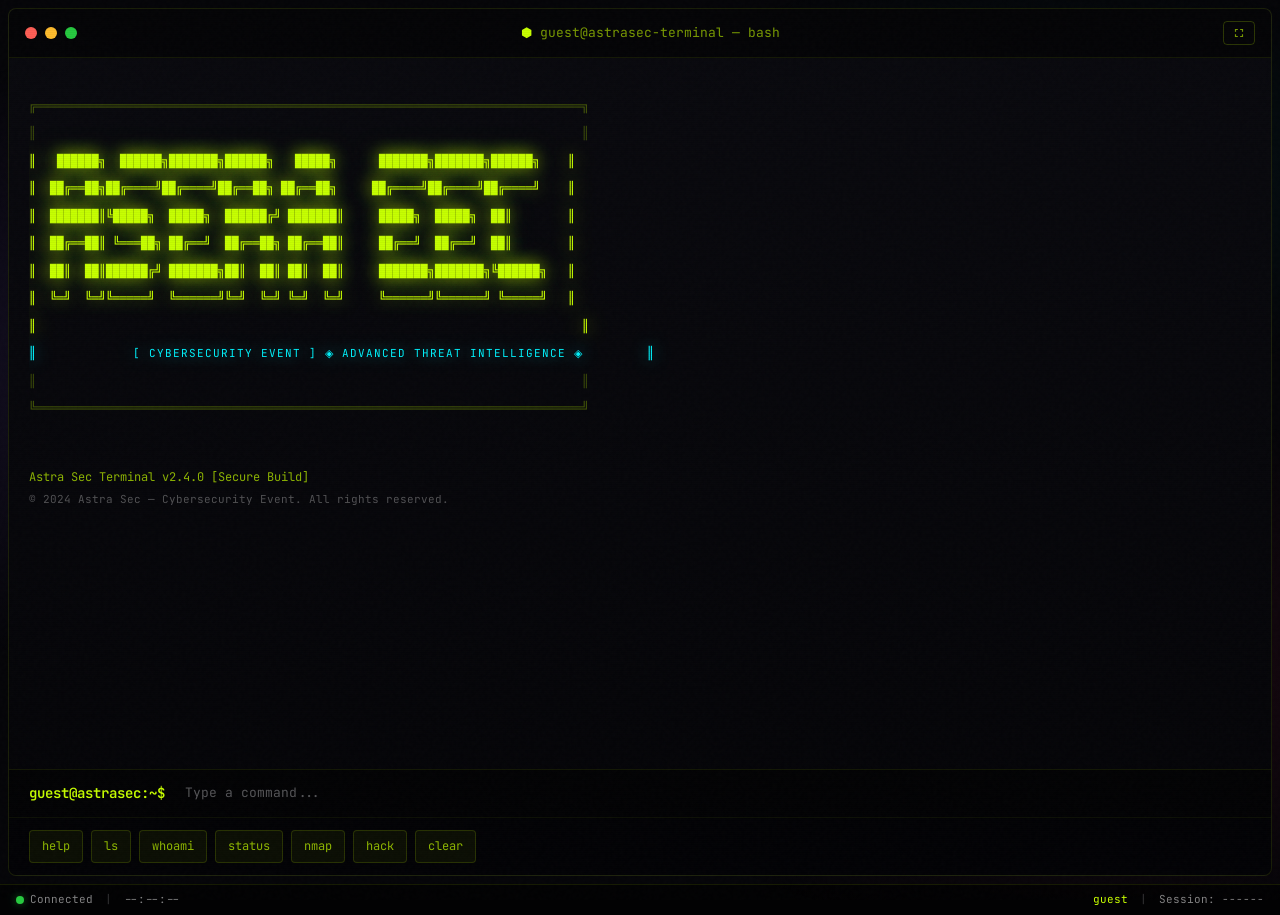
<file: terminal.html>
<!DOCTYPE html>
<html lang="en">
<head>
  <meta charset="UTF-8">
  <meta name="viewport" content="width=device-width, initial-scale=1.0">
  <title>Terminal — Astra Sec</title>
  <meta name="description" content="Access the Astra Sec Terminal - An interactive hacker console for cybersecurity event.">
  
  <!-- Google Fonts -->
  <link rel="preconnect" href="https://fonts.googleapis.com">
  <link rel="preconnect" href="https://fonts.gstatic.com" crossorigin>
  <link href="https://fonts.googleapis.com/css2?family=JetBrains+Mono:wght@300;400;600&display=swap" rel="stylesheet">
  
  <!-- CSS -->
  <link rel="stylesheet" href="assets/css/variables.css">
  <link rel="stylesheet" href="assets/css/reset.css">
  <link rel="stylesheet" href="assets/css/base.css">
  <link rel="stylesheet" href="assets/css/animations.css">
  <link rel="stylesheet" href="assets/css/terminal.css">
  <link rel="stylesheet" href="assets/css/terminal-page.css">
  <link rel="stylesheet" href="assets/css/astrasec.css">
</head>
<body class="terminal-page">

  <!-- CURSOR -->
  <div id="c-dot"></div>
  <div id="c-ring"></div>

  <!-- MATRIX RAIN CANVAS -->
  <canvas id="matrix-canvas" class="matrix-canvas"></canvas>

  <!-- FULLSCREEN TERMINAL -->
  <div class="terminal-fullscreen">
    <div class="terminal-header-bar">
      <div class="terminal-dots">
        <span class="terminal-dot red" id="t-dot-close" title="Close Terminal"></span>
        <span class="terminal-dot yellow" id="t-dot-minimize" title="Minimize"></span>
        <span class="terminal-dot green" id="t-dot-fullscreen" title="Fullscreen"></span>
      </div>
      <div class="terminal-title-bar">
        <span class="terminal-icon">⬢</span>
        <span>guest@astrasec-terminal — bash</span>
      </div>
      <div class="terminal-controls">
        <button class="terminal-btn" id="terminal-fullscreen-btn" title="Toggle Fullscreen">
          <svg viewBox="0 0 24 24" width="14" height="14"><path fill="currentColor" d="M7 14H5v5h5v-2H7v-3zm-2-4h2V7h3V5H5v5zm12 7h-3v2h5v-5h-2v3zM14 5v2h3v3h2V5h-5z"/></svg>
        </button>
      </div>
    </div>
    
    <div class="terminal-content" id="terminal-content">
      <div class="terminal-welcome" id="terminal-welcome">
        <div class="terminal-ascii astra-sec-banner">
<span class="astra-banner-line">╔══════════════════════════════════════════════════════════════════════════════╗</span>
<span class="astra-banner-line">║                                                                              ║</span>
<span class="astra-banner-line">║   ██████╗  ██████╗███████╗██████╗   █████╗      ███████╗███████╗██████╗    ║</span>
<span class="astra-banner-line">║  ██╔══██╗██╔════╝██╔════╝██╔══██╗ ██╔══██╗     ██╔════╝██╔════╝██╔════╝    ║</span>
<span class="astra-banner-line">║  ███████║╚█████╗  █████╗  ██████╔╝ ███████║     █████╗  █████╗  ██║        ║</span>
<span class="astra-banner-line">║  ██╔══██║ ╚═══██╗ ██╔══╝  ██╔══██╗ ██╔══██║     ██╔══╝  ██╔══╝  ██║        ║</span>
<span class="astra-banner-line">║  ██║  ██║██████╔╝ ███████╗██║  ██║ ██║  ██║     ███████╗███████╗╚██████╗   ║</span>
<span class="astra-banner-line">║  ╚═╝  ╚═╝╚═════╝  ╚══════╝╚═╝  ╚═╝ ╚═╝  ╚═╝     ╚══════╝╚══════╝ ╚═════╝   ║</span>
<span class="astra-banner-line">║                                                                              ║</span>
<span class="astra-banner-line">║            [ CYBERSECURITY EVENT ] ◈ ADVANCED THREAT INTELLIGENCE ◈        ║</span>
<span class="astra-banner-line">║                                                                              ║</span>
<span class="astra-banner-line">╚══════════════════════════════════════════════════════════════════════════════╝</span>
        </div>
        <div class="terminal-version">Astra Sec Terminal v2.4.0 [Secure Build]</div>
        <div class="terminal-copyright">© 2024 Astra Sec — Cybersecurity Event. All rights reserved.</div>
        <div class="terminal-typewriter" id="typewriter-intro"></div>
      </div>
      
      <div class="terminal-output" id="term-output">
        <!-- Commands will be added here -->
      </div>
    </div>
    
    <div class="terminal-input-line">
      <span class="terminal-prompt">guest@astrasec:~$</span>
      <input type="text" id="term-input" class="terminal-input" placeholder="Type a command..." autocomplete="off" spellcheck="false">
    </div>
    
    <div class="terminal-quick-commands">
      <button class="quick-cmd" data-cmd="help">help</button>
      <button class="quick-cmd" data-cmd="ls">ls</button>
      <button class="quick-cmd" data-cmd="whoami">whoami</button>
      <button class="quick-cmd" data-cmd="status">status</button>
      <button class="quick-cmd" data-cmd="nmap">nmap</button>
      <button class="quick-cmd" data-cmd="hack">hack</button>
      <button class="quick-cmd" data-cmd="clear">clear</button>
    </div>
  </div>

  <!-- TERMINAL STATUS BAR -->
  <div class="terminal-status-bar">
    <div class="terminal-status-left">
      <span class="status-connection">
        <span class="status-dot online"></span>
        Connected
      </span>
      <span class="status-sep">|</span>
      <span class="status-time" id="terminal-time">--:--:--</span>
    </div>
    <div class="terminal-status-right">
      <span class="status-user">guest</span>
      <span class="status-sep">|</span>
      <span class="status-session">Session: <span id="session-id">------</span></span>
    </div>
  </div>

  <!-- SCRIPTS -->
  <script src="assets/js/cursor.js"></script>
  <script src="assets/js/animations.js"></script>
  <script src="assets/js/terminal.js"></script>
  <script src="assets/js/matrix.js"></script>
  <script src="assets/js/terminal-controls.js"></script>
</body>
</html>
</file>
<file: assets/css/variables.css>
/* SCS Platform - CSS Custom Properties - REFINED */

:root {
  /* Base Colors (Dark Theme) */
  --ink:    #050508;
  --ink2:   #0b0b12;
  --ink3:   #12121e;
  
  /* Primary Accent - Neon Green (Hacker Identity) - Softer */
  --acid:   #c8ff00;
  --acid-dim: rgba(200,255,0,0.6);
  --acid-glow: rgba(200,255,0,0.15);
  --acid2:  #7dff6b;
  
  /* Enhanced Cyberpunk Palette - More Subtle */
  --plasma: #ff2d6b;
  --plasma-dim: rgba(255,45,107,0.6);
  --plasma-glow: rgba(255,45,107,0.12);
  
  --ice:    #00f5ff;
  --ice-dim: rgba(0,245,255,0.6);
  --ice-glow: rgba(0,245,255,0.08);
  
  --violet: #8b5cf6;
  --violet-dim: rgba(139,92,246,0.6);
  --violet-glow: rgba(139,92,246,0.15);
  
  --amber:  #ffb800;
  --amber-dim: rgba(255,184,0,0.6);
  --amber-glow: rgba(255,184,0,0.12);
  
  /* Premium Gradient Overlays */
  --gradient-purple-soft: linear-gradient(135deg, rgba(139,92,246,0.08) 0%, transparent 60%);
  --gradient-blue-soft: linear-gradient(135deg, rgba(0,245,255,0.06) 0%, transparent 60%);
  --gradient-red-soft: linear-gradient(135deg, rgba(255,45,107,0.06) 0%, transparent 60%);
  --gradient-acid-soft: linear-gradient(135deg, rgba(200,255,0,0.04) 0%, transparent 50%);
  
  /* Radial Glows */
  --radial-purple: radial-gradient(ellipse 80% 50% at 20% 40%, rgba(139,92,246,0.12) 0%, transparent 70%);
  --radial-blue: radial-gradient(ellipse 60% 40% at 80% 20%, rgba(0,245,255,0.06) 0%, transparent 60%);
  --radial-pink: radial-gradient(ellipse 70% 50% at 85% 75%, rgba(255,45,107,0.08) 0%, transparent 60%);
  --radial-acid: radial-gradient(ellipse 50% 30% at 50% 80%, rgba(200,255,0,0.06) 0%, transparent 50%);
  
  /* Text Colors - Refined */
  --white: #f0f0f6;
  --white-dim: rgba(240,240,246,0.85);
  --dim:   rgba(240,240,246,0.35);
  --dim-medium: rgba(240,240,246,0.55);
  --dim-light: rgba(240,240,246,0.75);
  
  /* Glow Effects - Softer for Premium Feel */
  --glow-purple:   rgba(139,92,246,0.2);
  --glow-magenta:  rgba(255,45,107,0.2);
  --glow-cyan:     rgba(0,245,255,0.2);
  --glow-acid:     rgba(200,255,0,0.25);
  --glow-pink:     rgba(255,77,240,0.2);
  
  /* Typography */
  --font-syne: 'Syne', sans-serif;
  --font-display: 'Syne', sans-serif;
  --font-body: 'JetBrains Mono', monospace;
  --font-mono: 'JetBrains Mono', monospace;
  
  /* Transitions */
  --ease-expo:  cubic-bezier(0.16, 1, 0.3, 1);
  --ease-back:  cubic-bezier(0.34, 1.56, 0.64, 1);
  --ease-glow:  cubic-bezier(0.4, 0, 0.2, 1);
  --ease-smooth: 0.4s var(--ease-expo);
  
  /* Spacing */
  --space-xs:  0.25rem;
  --space-sm:  0.5rem;
  --space-md:  1rem;
  --space-lg:  1.5rem;
  --space-xl:  2rem;
  --space-2xl: 3rem;
  --space-3xl: 4rem;
  --space-4xl: 6rem;
  --space-5xl: 8rem;
  
  /* Border Radius */
  --radius-sm: 2px;
  --radius-md: 4px;
  --radius-lg: 8px;
  --radius-xl: 12px;
  
  /* Shadows - Softer for Premium Feel */
  --shadow-glow-purple:  0 0 25px rgba(139,92,246,0.2);
  --shadow-glow-magenta: 0 0 25px rgba(255,45,107,0.2);
  --shadow-glow-cyan:    0 0 25px rgba(0,245,255,0.2);
  --shadow-glow-acid:    0 0 25px rgba(200,255,0,0.2);
  --shadow-glow-pink:    0 0 25px rgba(255,77,240,0.2);
  --shadow-inner-glow:   inset 0 0 20px rgba(139,92,246,0.08);
  
  /* Glass Effect */
  --glass-bg: rgba(5,5,8,0.75);
  --glass-border: rgba(255,255,255,0.06);
  --glass-blur: blur(12px);
}
</file>
<file: assets/css/base.css>
/* SCS Platform - Base Styles - REFINED */

body {
  font-family: var(--font-mono);
  font-weight: 400;
  font-size: 14px;
  line-height: 1.6;
  color: var(--white);
  background-color: var(--ink);
  min-height: 100vh;
  overflow-x: hidden;
}

/* Layered Background - Premium Depth */
body::before {
  content: '';
  position: fixed;
  top: 0;
  left: 0;
  width: 100%;
  height: 100%;
  pointer-events: none;
  z-index: -1;
  background: 
    var(--radial-purple),
    var(--radial-blue),
    var(--radial-pink),
    var(--radial-acid);
}

/* Subtle Noise Grain - Reduced */
body::after {
  content: '';
  position: fixed;
  top: 0;
  left: 0;
  width: 100%;
  height: 100%;
  pointer-events: none;
  z-index: 9998;
  opacity: 0.018;
  background-image: url("data:image/svg+xml,%3Csvg viewBox='0 0 256 256' xmlns='http://www.w3.org/2000/svg'%3E%3Cfilter id='noise'%3E%3CfeTurbulence type='fractalNoise' baseFrequency='0.9' numOctaves='4' stitchTiles='stitch'/%3E%3C/filter%3E%3Crect width='100%25' height='100%25' filter='url(%23noise)'/%3E%3C/svg%3E");
}

/* Typography */
h1, h2, h3, h4, h5, h6 {
  font-family: var(--font-syne);
  font-weight: 800;
  line-height: 1.15;
  letter-spacing: -0.02em;
}

h1 {
  font-size: clamp(48px, 8vw, 96px);
}

h2 {
  font-size: clamp(32px, 5vw, 64px);
}

h3 {
  font-size: clamp(24px, 3vw, 36px);
}

h4 {
  font-size: clamp(18px, 2vw, 24px);
}

p {
  color: var(--dim-light);
  max-width: 65ch;
  line-height: 1.7;
}

small {
  font-size: 12px;
  color: var(--dim);
}

/* Links */
a {
  color: var(--ice);
  transition: color var(--ease-smooth);
}

a:hover {
  color: var(--acid);
}

/* Code */
code, pre {
  font-family: var(--font-mono);
  font-weight: 400;
}

code {
  background: var(--ink3);
  padding: 2px 6px;
  border-radius: var(--radius-sm);
  font-size: 0.9em;
  color: var(--acid);
}

pre {
  background: var(--ink2);
  padding: var(--space-lg);
  border-radius: var(--radius-md);
  overflow-x: auto;
  border: 1px solid var(--ink3);
}

/* Section Base */
section {
  position: relative;
  padding: var(--space-4xl) var(--space-xl);
}

@media (max-width: 768px) {
  section {
    padding: var(--space-3xl) var(--space-lg);
  }
}

/* Container */
.container {
  width: 100%;
  max-width: 1400px;
  margin: 0 auto;
  padding: 0 var(--space-xl);
}

@media (max-width: 768px) {
  .container {
    padding: 0 var(--space-lg);
  }
}

/* Utility Classes */
.visually-hidden {
  position: absolute;
  width: 1px;
  height: 1px;
  padding: 0;
  margin: -1px;
  overflow: hidden;
  clip: rect(0, 0, 0, 0);
  white-space: nowrap;
  border: 0;
}

.text-acid {
  color: var(--acid);
}

.text-ice {
  color: var(--ice);
}

.text-plasma {
  color: var(--plasma);
}

.text-violet {
  color: var(--violet);
}

.text-amber {
  color: var(--amber);
}

.text-dim {
  color: var(--dim);
}

/* Smooth Scroll */
html {
  scroll-behavior: smooth;
}

/* Selection */
::selection {
  background: var(--acid);
  color: var(--ink);
}
</file>
<file: assets/css/animations.css>
/* SCS Platform - Premium Animations */

/* ===== GLITCH EFFECT - ADVANCED ===== */
@keyframes glitch {
  0% { transform: translate(0); }
  20% { transform: translate(-2px, 2px); }
  40% { transform: translate(-2px, -2px); }
  60% { transform: translate(2px, 2px); }
  80% { transform: translate(2px, -2px); }
  100% { transform: translate(0); }
}

/* Glitch with clip-path */
@keyframes glitch-clip {
  0% {
    clip-path: inset(40% 0 61% 0);
    transform: translate(-2px, 0);
  }
  20% {
    clip-path: inset(92% 0 1% 0);
    transform: translate(2px, 0);
  }
  40% {
    clip-path: inset(43% 0 1% 0);
    transform: translate(-1px, 0);
  }
  60% {
    clip-path: inset(25% 0 58% 0);
    transform: translate(1px, 0);
  }
  80% {
    clip-path: inset(54% 0 7% 0);
    transform: translate(-1px, 0);
  }
  100% {
    clip-path: inset(58% 0 43% 0);
    transform: translate(0);
  }
}

/* RGB Split glitch */
@keyframes glitch-rgb {
  0% {
    text-shadow: -2px 0 #ff0040, 2px 0 #00ffff;
    transform: translate(0);
  }
  25% {
    text-shadow: 2px 0 #ff0040, -2px 0 #00ffff;
    transform: translate(-1px, 1px);
  }
  50% {
    text-shadow: -1px 0 #ff0040, 1px 0 #00ffff;
    transform: translate(1px, -1px);
  }
  75% {
    text-shadow: 1px 0 #ff0040, -1px 0 #00ffff;
    transform: translate(-1px, -1px);
  }
  100% {
    text-shadow: -2px 0 #ff0040, 2px 0 #00ffff;
    transform: translate(0);
  }
}

/* Quick flicker glitch */
@keyframes glitch-flicker {
  0%, 100% { opacity: 1; transform: translate(0); }
  10% { opacity: 0.8; transform: translate(-1px, 1px); }
  20% { opacity: 1; transform: translate(1px, -1px); }
  30% { opacity: 0.5; transform: translate(-2px, 0); }
  40% { opacity: 1; transform: translate(0, 1px); }
  50% { opacity: 0.7; transform: translate(1px, 0); }
  60% { opacity: 1; transform: translate(-1px, -1px); }
  70% { opacity: 0.6; transform: translate(2px, 1px); }
  80% { opacity: 1; transform: translate(0, -1px); }
  90% { opacity: 0.9; transform: translate(1px, 1px); }
}

/* Glitch class - apply to elements */
.glitch {
  position: relative;
  animation: glitch-flicker 0.3s ease-in-out;
}

.glitch::before,
.glitch::after {
  content: attr(data-text);
  position: absolute;
  top: 0;
  left: 0;
  width: 100%;
  height: 100%;
}

.glitch::before {
  color: #ff0040;
  animation: glitch-rgb 0.3s infinite;
  clip-path: polygon(0 0, 100% 0, 100% 45%, 0 45%);
}

.glitch::after {
  color: #00ffff;
  animation: glitch-rgb 0.3s infinite reverse;
  clip-path: polygon(0 55%, 100% 55%, 100% 100%, 0 100%);
}

/* Terminal glitch flash */
@keyframes terminal-flash {
  0%, 100% { 
    background: transparent;
    color: var(--acid);
  }
  10%, 30% {
    background: rgba(200,255,0,0.1);
    color: var(--white);
  }
  20% {
    background: var(--acid);
    color: var(--ink);
  }
}

.terminal-flash {
  animation: terminal-flash 0.5s ease-in-out;
}

/* ===== PULSE & GLOW ===== */
@keyframes pulse-glow {
  0%, 100% { box-shadow: 0 0 20px rgba(200,255,0,0.3); }
  50% { box-shadow: 0 0 40px rgba(200,255,0,0.5); }
}

@keyframes fadeSlideUp {
  0% { opacity: 0; transform: translateY(10px); }
  100% { opacity: 1; transform: translateY(0); }
}

@keyframes scan-line {
  0% { transform: translateY(-100%); }
  100% { transform: translateY(100vh); }
}

/* ===== SCROLL REVEAL ANIMATIONS ===== */
.sr {
  opacity: 0;
  transform: translateY(40px);
  transition: opacity 0.8s cubic-bezier(0.16, 1, 0.3, 1), transform 0.8s cubic-bezier(0.16, 1, 0.3, 1);
  will-change: opacity, transform;
}

.sr.visible {
  opacity: 1;
  transform: translateY(0);
}

.sr.d1 { transition-delay: 0.1s; }
.sr.d2 { transition-delay: 0.2s; }
.sr.d3 { transition-delay: 0.3s; }
.sr.d4 { transition-delay: 0.4s; }
.sr.d5 { transition-delay: 0.5s; }

/* Scale reveal variant */
.sr-scale {
  opacity: 0;
  transform: scale(0.9);
  transition: opacity 0.6s cubic-bezier(0.16, 1, 0.3, 1), transform 0.6s cubic-bezier(0.16, 1, 0.3, 1);
  will-change: opacity, transform;
}

.sr-scale.visible {
  opacity: 1;
  transform: scale(1);
}

/* ===== BUTTON HOVER ANIMATIONS ===== */
.btn-fill {
  transition: all 0.25s cubic-bezier(0.16, 1, 0.3, 1);
}

.btn-fill:hover {
  transform: translateY(-2px) scale(1.05);
  box-shadow: 0 8px 30px rgba(200,255,0,0.3);
}

.btn-ghost {
  transition: all 0.25s cubic-bezier(0.16, 1, 0.3, 1);
}

.btn-ghost:hover {
  transform: translateY(-2px);
  background: rgba(200,255,0,0.08);
  border-color: var(--acid);
  box-shadow: 0 0 20px rgba(200,255,0,0.15);
}

/* ===== CARD HOVER ANIMATIONS ===== */
.team-card,
.project-card,
.event-card,
.resource-card,
.team-preview-card {
  transition: transform 0.35s cubic-bezier(0.16, 1, 0.3, 1), box-shadow 0.35s cubic-bezier(0.16, 1, 0.3, 1), border-color 0.35s cubic-bezier(0.16, 1, 0.3, 1), opacity 0.35s cubic-bezier(0.16, 1, 0.3, 1);
  will-change: transform, box-shadow, border-color;
  transform-style: preserve-3d;
}

.team-card:hover,
.project-card:hover,
.event-card:hover,
.resource-card:hover,
.team-preview-card:hover {
  transform: translateY(-6px);
}

/* ===== TERMINAL OUTPUT REVEAL ===== */
.terminal-output {
  animation: fadeSlideUp 0.3s cubic-bezier(0.16, 1, 0.3, 1);
}

.terminal-line {
  animation: fadeSlideUp 0.2s cubic-bezier(0.16, 1, 0.3, 1);
}

/* ===== TERMINAL PROGRESS BAR ===== */
.terminal-progress {
  margin: 8px 0;
}

.terminal-progress-bar {
  height: 4px;
  background: linear-gradient(90deg, var(--acid), var(--ice));
  border-radius: 2px;
  width: 0%;
  transition: width 0.1s linear;
  box-shadow: 0 0 10px var(--acid);
}

/* ===== NAV LINK UNDERLINE ANIMATION ===== */
.nav-link::after {
  transition: width 0.3s cubic-bezier(0.16, 1, 0.3, 1);
}

.nav-link:hover::after {
  width: 100%;
}

/* ===== SMOOTH TRANSITIONS ===== */
.transition-base { transition: all 0.25s cubic-bezier(0.16, 1, 0.3, 1); }
.transition-colors { transition: color 0.25s, background-color 0.25s, border-color 0.25s; }
.transition-transform { transition: transform 0.25s cubic-bezier(0.16, 1, 0.3, 1); }
.transition-opacity { transition: opacity 0.25s cubic-bezier(0.16, 1, 0.3, 1); }
.transition-all { transition: all 0.25s cubic-bezier(0.16, 1, 0.3, 1); }

/* ===== TAG HOVER ===== */
.m-tag, .stack-pill {
  transition: all 0.2s cubic-bezier(0.16, 1, 0.3, 1);
}

.m-tag:hover, .stack-pill:hover {
  transform: translateY(-2px);
}

/* ===== LINK HOVER ===== */
a {
  transition: color 0.2s cubic-bezier(0.16, 1, 0.3, 1);
}

/* ===== FOCUS STATES ===== */
*:focus { outline: none; }
*:focus-visible { outline: 2px solid var(--acid); outline-offset: 2px; }

/* ===== SCROLL ZOOM TRANSITION ===== */
.hero-zoom-out {
  transition: transform 0.8s cubic-bezier(0.16, 1, 0.3, 1), opacity 0.8s ease;
}

.hero-zoom-out.zoomed {
  transform: scale(0.8);
  opacity: 0.3;
}

/* ===== SYSTEM PANEL REVEAL ===== */
.system-panel {
  opacity: 0;
  transform: translateY(30px) scale(0.95);
  transition: all 0.6s cubic-bezier(0.16, 1, 0.3, 1);
}

.system-panel.visible {
  opacity: 1;
  transform: translateY(0) scale(1);
}

.system-panel::before {
  content: '';
  position: absolute;
  top: 0;
  left: 0;
  right: 0;
  height: 2px;
  background: linear-gradient(90deg, transparent, var(--acid), transparent);
  opacity: 0;
  transition: opacity 0.3s ease;
}

.system-panel.visible::before {
  opacity: 1;
}

/* ===== REDUCED MOTION ===== */
@media (prefers-reduced-motion: reduce) {
  *, *::before, *::after {
    animation-duration: 0.01ms !important;
    animation-iteration-count: 1 !important;
    transition-duration: 0.01ms !important;
  }
  .sr { opacity: 1; transform: none; }
  .sr-scale { opacity: 1; transform: scale(1); }
}
</file>
<file: assets/css/terminal.css>
/* SCS Platform - Hacker Terminal Section - REFINED */

/* ===== TERMINAL SECTION ===== */
.terminal-section {
  position: relative;
  background: var(--ink);
  padding: var(--space-4xl) 0;
}

.terminal-window {
  max-width: 900px;
  margin: 0 auto;
  background: var(--ink2);
  border: 1px solid rgba(255,255,255,0.04);
  border-radius: var(--radius-lg);
  overflow: hidden;
}

.terminal-top {
  display: flex;
  align-items: center;
  justify-content: space-between;
  padding: var(--space-md) var(--space-lg);
  background: var(--ink3);
  border-bottom: 1px solid rgba(255,255,255,0.03);
}

.terminal-dots {
  display: flex;
  gap: 6px;
}

.terminal-dot {
  width: 12px;
  height: 12px;
  border-radius: 50%;
}

.terminal-dot.red { background: #ff5f56; }
.terminal-dot.yellow { background: #ffbd2e; }
.terminal-dot.green { background: #27c93f; }

.terminal-tab {
  display: flex;
  align-items: center;
  gap: var(--space-sm);
  font-family: var(--font-mono);
  font-size: 11px;
  color: var(--dim);
}

.terminal-tab svg {
  width: 14px;
  height: 14px;
  fill: var(--acid);
}

.terminal-actions {
  display: flex;
  gap: var(--space-md);
}

.terminal-action {
  font-family: var(--font-mono);
  font-size: 10px;
  color: var(--dim);
  padding: var(--space-xs) var(--space-sm);
  border: 1px solid rgba(255,255,255,0.06);
  border-radius: var(--radius-sm);
  cursor: pointer;
  transition: all 0.25s var(--ease-expo);
}

.terminal-action:hover {
  border-color: var(--acid);
  color: var(--acid);
}

.terminal-body {
  padding: var(--space-lg);
  min-height: 400px;
  max-height: 500px;
  overflow-y: auto;
}

.terminal-output {
  margin-bottom: var(--space-lg);
}

.terminal-line {
  font-family: var(--font-mono);
  font-size: 13px;
  line-height: 1.7;
  margin-bottom: var(--space-xs);
}

.terminal-prompt {
  color: var(--acid);
}

.terminal-cmd {
  color: var(--white);
}

.terminal-result {
  color: var(--dim-light);
  padding-left: var(--space-lg);
  margin-bottom: var(--space-md);
}

.terminal-result .highlight {
  color: var(--acid);
}

.terminal-result.success {
  color: var(--acid2);
}

.terminal-result.error {
  color: var(--plasma);
}

.terminal-result.info {
  color: var(--ice);
}

/* Terminal Input Area */
.terminal-input-area {
  display: flex;
  align-items: center;
  gap: var(--space-sm);
  padding: var(--space-md) var(--space-lg);
  background: var(--ink);
  border-top: 1px solid rgba(255,255,255,0.03);
}

.terminal-input-prompt {
  color: var(--acid);
  font-family: var(--font-mono);
  font-size: 13px;
  white-space: nowrap;
}

#term-input {
  flex: 1;
  background: transparent;
  border: none;
  color: var(--white);
  font-family: var(--font-mono);
  font-size: 13px;
  caret-color: var(--acid);
}

#term-input::placeholder {
  color: var(--dim);
}

#term-input:focus {
  outline: none;
}

/* Nmap Loading Animation */
.nmap-loading {
  display: flex;
  flex-direction: column;
  gap: var(--space-sm);
  padding: var(--space-md) 0;
}

.nmap-status {
  font-family: var(--font-mono);
  font-size: 12px;
  color: var(--dim-light);
}

.nmap-bar {
  height: 3px;
  background: var(--ink3);
  border-radius: 2px;
  overflow: hidden;
}

.nmap-progress {
  height: 100%;
  background: var(--acid);
  width: 0;
  transition: width 0.3s var(--ease-expo);
}

/* Quick Commands */
.terminal-commands {
  display: flex;
  flex-wrap: wrap;
  gap: var(--space-sm);
  padding: var(--space-md) var(--space-lg);
  background: var(--ink3);
  border-top: 1px solid rgba(255,255,255,0.03);
}

.term-cmd {
  padding: var(--space-xs) var(--space-sm);
  background: rgba(255,255,255,0.02);
  border: 1px solid rgba(255,255,255,0.05);
  border-radius: var(--radius-sm);
  font-family: var(--font-mono);
  font-size: 10px;
  color: var(--dim-medium);
  cursor: pointer;
  transition: all 0.25s var(--ease-expo);
}

.term-cmd:hover {
  border-color: var(--ice);
  color: var(--ice);
  background: var(--ice-glow);
}

/* Terminal Typing Effect */
.typing-text {
  border-right: 2px solid var(--acid);
  animation: typewriter-cursor 0.75s step-end infinite;
  display: inline-block;
}

@keyframes typewriter-cursor {
  0%, 100% { border-right-color: var(--acid); }
  50% { border-right-color: transparent; }
}

/* Matrix Background - More Subtle */
.terminal-matrix {
  position: absolute;
  top: 0;
  left: 0;
  right: 0;
  bottom: 0;
  opacity: 0.015;
  background: 
    linear-gradient(180deg, transparent 0%, var(--ink) 100%),
    repeating-linear-gradient(
      0deg,
      transparent 0px,
      transparent 2px,
      rgba(200,255,0,0.02) 2px,
      rgba(200,255,0,0.02) 4px
    );
  pointer-events: none;
}

/* ===== TERMINAL PREVIEW SECTION (Home Page) ===== */
.terminal-preview-section {
  padding: 80px 0;
}

.terminal-preview-card {
  background: linear-gradient(135deg, rgba(200, 255, 0, 0.03) 0%, rgba(0, 245, 255, 0.03) 100%);
  border: 1px solid rgba(200, 255, 0, 0.1);
  border-radius: 12px;
  padding: 40px;
  display: flex;
  align-items: center;
  gap: 32px;
  transition: all 0.3s ease;
}

.terminal-preview-card:hover {
  border-color: rgba(200, 255, 0, 0.25);
  box-shadow: 0 0 40px rgba(200, 255, 0, 0.05);
}

.terminal-preview-icon {
  width: 80px;
  height: 80px;
  display: flex;
  align-items: center;
  justify-content: center;
  background: rgba(200, 255, 0, 0.05);
  border: 1px solid rgba(200, 255, 0, 0.15);
  border-radius: 12px;
  flex-shrink: 0;
}

.terminal-preview-icon svg {
  width: 40px;
  height: 40px;
  color: var(--acid);
}

.terminal-preview-content {
  flex: 1;
}

.terminal-preview-content h3 {
  font-family: var(--font-display);
  font-size: 24px;
  font-weight: 700;
  color: #fff;
  margin-bottom: 12px;
}

.terminal-preview-content p {
  font-family: var(--font-body);
  font-size: 14px;
  color: rgba(255, 255, 255, 0.6);
  line-height: 1.6;
  margin-bottom: 16px;
}

.terminal-preview-features {
  list-style: none;
  padding: 0;
  margin: 0;
}

.terminal-preview-features li {
  font-family: var(--font-mono);
  font-size: 13px;
  color: rgba(200, 255, 0, 0.7);
  margin-bottom: 6px;
}

.terminal-preview-btn {
  display: inline-flex;
  align-items: center;
  gap: 8px;
  white-space: nowrap;
  flex-shrink: 0;
}

.terminal-preview-btn svg {
  transition: transform 0.3s ease;
}

.terminal-preview-btn:hover svg {
  transform: translateX(4px);
}

/* ===== RESPONSIVE ===== */
@media (max-width: 768px) {
  .terminal-body {
    min-height: 300px;
    max-height: 400px;
  }

  .terminal-commands {
    display: none;
  }

  /* Terminal Preview responsive */
  .terminal-preview-card {
    flex-direction: column;
    text-align: center;
    padding: 32px 24px;
  }

  .terminal-preview-icon {
    width: 64px;
    height: 64px;
  }

  .terminal-preview-icon svg {
    width: 32px;
    height: 32px;
  }

  .terminal-preview-content h3 {
    font-size: 20px;
  }

  .terminal-preview-features {
    text-align: left;
  }
}
</file>
<file: assets/css/terminal-page.css>
/* Terminal Page - Fullscreen Terminal Experience */

.terminal-page {
  background: var(--ink);
  overflow: hidden;
  height: 100vh;
  width: 100vw;
}

/* Matrix Rain Canvas */
.matrix-canvas {
  position: fixed;
  top: 0;
  left: 0;
  width: 100%;
  height: 100%;
  z-index: 0;
  opacity: 0;
  pointer-events: none;
  transition: opacity 0.5s ease;
}

.matrix-canvas.active {
  opacity: 1;
}

/* Fullscreen Terminal */
.terminal-fullscreen {
  position: relative;
  z-index: 1;
  display: flex;
  flex-direction: column;
  height: calc(100vh - 32px);
  background: linear-gradient(180deg, #0a0a0f 0%, #050508 100%);
  border: 1px solid rgba(200, 255, 0, 0.1);
  margin: 8px;
  border-radius: 8px;
  overflow: hidden;
}

/* Terminal Header Bar */
.terminal-header-bar {
  display: flex;
  align-items: center;
  padding: 12px 16px;
  background: rgba(0, 0, 0, 0.5);
  border-bottom: 1px solid rgba(200, 255, 0, 0.08);
  -webkit-app-region: drag;
}

.terminal-header-bar .terminal-dots {
  display: flex;
  gap: 8px;
  -webkit-app-region: no-drag;
}

.terminal-header-bar .terminal-dot {
  width: 12px;
  height: 12px;
  border-radius: 50%;
}

.terminal-header-bar .terminal-dot.red { background: #ff5f56; }
.terminal-header-bar .terminal-dot.yellow { background: #ffbd2e; }
.terminal-header-bar .terminal-dot.green { background: #27ca40; }

.terminal-title-bar {
  flex: 1;
  text-align: center;
  font-family: 'JetBrains Mono', monospace;
  font-size: 13px;
  color: rgba(200, 255, 0, 0.6);
  display: flex;
  align-items: center;
  justify-content: center;
  gap: 8px;
}

.terminal-icon {
  color: var(--acid);
}

.terminal-controls {
  display: flex;
  gap: 8px;
  -webkit-app-region: no-drag;
}

.terminal-btn {
  background: transparent;
  border: 1px solid rgba(200, 255, 0, 0.2);
  color: rgba(200, 255, 0, 0.6);
  padding: 4px 8px;
  border-radius: 4px;
  cursor: pointer;
  transition: all 0.2s ease;
}

.terminal-btn:hover {
  background: rgba(200, 255, 0, 0.1);
  color: var(--acid);
}

/* Terminal Content */
.terminal-content {
  flex: 1;
  overflow-y: auto;
  padding: 20px;
  font-family: 'JetBrains Mono', monospace;
  font-size: 14px;
  line-height: 1.6;
  color: #e0e0e0;
}

.terminal-content::-webkit-scrollbar {
  width: 8px;
}

.terminal-content::-webkit-scrollbar-track {
  background: rgba(0, 0, 0, 0.3);
}

.terminal-content::-webkit-scrollbar-thumb {
  background: rgba(200, 255, 0, 0.2);
  border-radius: 4px;
}

.terminal-content::-webkit-scrollbar-thumb:hover {
  background: rgba(200, 255, 0, 0.4);
}

/* Terminal Welcome / ASCII Art */
.terminal-welcome {
  margin-bottom: 24px;
  animation: fadeIn 0.8s ease;
}

@keyframes fadeIn {
  from { opacity: 0; transform: translateY(10px); }
  to   { opacity: 1; transform: translateY(0); }
}

.terminal-ascii {
  font-family: 'JetBrains Mono', monospace;
  font-size: 11px;
  line-height: 1.25;
  color: var(--acid);
  white-space: pre;
  text-shadow: 0 0 14px rgba(200, 255, 0, 0.5);
  overflow-x: auto;
  display: block;
}

/* Astra Sec banner — bigger, bold glow, dramatic boot feel */
.astra-sec-banner {
  font-size: 11px;
  line-height: 1.25;
  text-align: left;
  overflow-x: auto;
  padding: 4px 0 16px;
  animation: banner-glow-in 1.2s ease forwards;
  scrollbar-width: thin;
  scrollbar-color: rgba(200,255,0,0.2) transparent;
}

@keyframes banner-glow-in {
  0%   { opacity: 0; }
  50%  { opacity: 0.7; }
  100% { opacity: 1; }
}

.terminal-version {
  margin-top: 16px;
  color: rgba(200, 255, 0, 0.7);
  font-size: 12px;
}

.terminal-copyright {
  color: rgba(255, 255, 255, 0.3);
  font-size: 11px;
  margin-top: 4px;
}

.terminal-typewriter {
  margin-top: 24px;
  color: rgba(200, 255, 0, 0.8);
}

/* Terminal Output */
.terminal-output {
  margin-bottom: 8px;
}

.terminal-line {
  margin-bottom: 4px;
  display: flex;
  flex-wrap: wrap;
}

.terminal-prompt {
  color: var(--acid);
  margin-right: 8px;
  font-weight: 600;
}

.terminal-command {
  color: #fff;
}

.terminal-result {
  color: rgba(255, 255, 255, 0.8);
  margin-left: 0;
  padding-left: 0;
  width: 100%;
}

.terminal-result.info {
  color: #00f5ff;
}

.terminal-result.success {
  color: #27ca40;
}

.terminal-result.error {
  color: #ff5f56;
}

.terminal-result.warning {
  color: #ffbd2e;
}

.terminal-highlight {
  color: var(--acid);
  background: rgba(200, 255, 0, 0.1);
  padding: 0 4px;
  border-radius: 2px;
}

/* Terminal Input Line */
.terminal-input-line {
  display: flex;
  align-items: center;
  padding: 12px 20px;
  background: rgba(0, 0, 0, 0.4);
  border-top: 1px solid rgba(200, 255, 0, 0.08);
}

.terminal-input-line .terminal-prompt {
  color: var(--acid);
  font-family: 'JetBrains Mono', monospace;
  font-size: 14px;
  font-weight: 600;
  white-space: nowrap;
}

.terminal-input {
  flex: 1;
  background: transparent;
  border: none;
  outline: none;
  color: #fff;
  font-family: 'JetBrains Mono', monospace;
  font-size: 14px;
  padding: 0 12px;
  caret-color: var(--acid);
}

.terminal-input::placeholder {
  color: rgba(255, 255, 255, 0.3);
}

/* Quick Commands */
.terminal-quick-commands {
  display: flex;
  flex-wrap: wrap;
  gap: 8px;
  padding: 12px 20px;
  background: rgba(0, 0, 0, 0.3);
  border-top: 1px solid rgba(200, 255, 0, 0.05);
}

.quick-cmd {
  background: rgba(200, 255, 0, 0.05);
  border: 1px solid rgba(200, 255, 0, 0.15);
  color: rgba(200, 255, 0, 0.7);
  padding: 6px 12px;
  border-radius: 4px;
  font-family: 'JetBrains Mono', monospace;
  font-size: 12px;
  cursor: pointer;
  transition: all 0.2s ease;
}

.quick-cmd:hover {
  background: rgba(200, 255, 0, 0.15);
  color: var(--acid);
  border-color: rgba(200, 255, 0, 0.4);
  transform: translateY(-1px);
}

/* Terminal Status Bar */
.terminal-status-bar {
  display: flex;
  justify-content: space-between;
  align-items: center;
  padding: 6px 16px;
  background: rgba(0, 0, 0, 0.6);
  border-top: 1px solid rgba(200, 255, 0, 0.1);
  font-family: 'JetBrains Mono', monospace;
  font-size: 11px;
  color: rgba(255, 255, 255, 0.5);
}

.terminal-status-left,
.terminal-status-right {
  display: flex;
  align-items: center;
  gap: 12px;
}

.status-connection {
  display: flex;
  align-items: center;
  gap: 6px;
}

.status-dot {
  width: 8px;
  height: 8px;
  border-radius: 50%;
  background: #ff5f56;
}

.status-dot.online {
  background: #27ca40;
  box-shadow: 0 0 8px rgba(39, 202, 64, 0.5);
  animation: pulse 2s infinite;
}

.status-sep {
  color: rgba(255, 255, 255, 0.2);
}

.status-user {
  color: var(--acid);
}

.status-session {
  color: rgba(255, 255, 255, 0.5);
}

/* Glitch Effect for Terminal */
@keyframes glitch {
  0% { transform: translate(0); }
  20% { transform: translate(-2px, 2px); }
  40% { transform: translate(-2px, -2px); }
  60% { transform: translate(2px, 2px); }
  80% { transform: translate(2px, -2px); }
  100% { transform: translate(0); }
}

.terminal-glitch {
  animation: glitch 0.3s ease;
}

/* Progress Bar in Terminal */
.terminal-progress {
  width: 200px;
  height: 8px;
  background: rgba(255, 255, 255, 0.1);
  border-radius: 4px;
  overflow: hidden;
  margin: 8px 0;
}

.terminal-progress-bar {
  height: 100%;
  background: linear-gradient(90deg, var(--acid), #00f5ff);
  border-radius: 4px;
  transition: width 0.3s ease;
  box-shadow: 0 0 10px rgba(200, 255, 0, 0.5);
}

/* Scanline Effect */
.terminal-fullscreen::before {
  content: '';
  position: absolute;
  top: 0;
  left: 0;
  right: 0;
  bottom: 0;
  background: repeating-linear-gradient(
    0deg,
    rgba(0, 0, 0, 0.1) 0px,
    rgba(0, 0, 0, 0.1) 1px,
    transparent 1px,
    transparent 2px
  );
  pointer-events: none;
  z-index: 100;
  opacity: 0.3;
}

/* Responsive */
@media (max-width: 768px) {
  .terminal-fullscreen {
    margin: 0;
    border-radius: 0;
    height: 100vh;
  }
  
  .terminal-ascii {
    font-size: 5px;
  }

  .astra-sec-banner {
    font-size: 5px !important;
    line-height: 1.15 !important;
  }
  
  .terminal-quick-commands {
    justify-content: center;
  }
  
  .terminal-status-bar {
    flex-direction: column;
    gap: 4px;
    padding: 8px;
    font-size: 10px;
  }
}

/* Fullscreen mode */
.terminal-fullscreen.fullscreen {
  margin: 0;
  border-radius: 0;
  height: 100vh;
}
</file>
<file: assets/css/astrasec.css>
/* ===== ASTRA SEC — GLOBAL ADDITIONS ===== */
/* Branding updates, inner page background fixes, terminal banner  */

/* ─────────────────────────────────────────
   1. ASTRA SEC ASCII BANNER STYLING
──────────────────────────────────────────── */
.astra-sec-banner {
  display: block;
  font-family: 'JetBrains Mono', monospace;
  font-size: 11px;
  line-height: 1.25;
  letter-spacing: 0;
  white-space: pre;
  overflow-x: auto;
  padding: 8px 0;
  scrollbar-width: thin;
  scrollbar-color: rgba(200,255,0,0.2) transparent;
}

.astra-banner-line {
  display: block;
  white-space: pre;
  color: var(--acid);
  text-shadow: 0 0 18px rgba(200,255,0,0.7), 0 0 40px rgba(200,255,0,0.3);
  transition: text-shadow 0.3s ease;
}

/* Frame lines (top & bottom box) — dimmer */
.astra-banner-line:first-child,
.astra-banner-line:last-child {
  color: rgba(200,255,0,0.3);
  text-shadow: none;
}
/* Empty padding lines */
.astra-banner-line:nth-child(2),
.astra-banner-line:nth-last-child(2) {
  color: rgba(200,255,0,0.25);
  text-shadow: none;
}
/* Middle tagline in cyan */
.astra-banner-line:nth-last-child(3) {
  color: var(--ice);
  text-shadow: 0 0 16px rgba(0,245,255,0.6), 0 0 40px rgba(0,245,255,0.2);
  letter-spacing: 1px;
}

/* ─────────────────────────────────────────
   2. INNER PAGES — CONSISTENT DARK BG
──────────────────────────────────────────── */

/* All inner sections inherit the same deep dark bg as the home */
.events,
.team,
.projects,
.resources,
.join {
  background: transparent !important;
  position: relative;
  min-height: 100vh;
}

/* Add a subtle cyberpunk grid background to inner pages */
.events::before,
.team::before,
.projects::before,
.resources::before,
.join::before {
  content: '';
  position: fixed;
  top: 0; left: 0; right: 0; bottom: 0;
  background-image:
    linear-gradient(rgba(200,255,0,0.015) 1px, transparent 1px),
    linear-gradient(90deg, rgba(200,255,0,0.015) 1px, transparent 1px);
  background-size: 60px 60px;
  pointer-events: none;
  z-index: 0;
}

/* Event cards glass look */
.event-card {
  background: rgba(18, 18, 30, 0.7) !important;
  backdrop-filter: blur(8px);
  border: 1px solid rgba(255,255,255,0.05) !important;
}

.event-card:hover {
  border-color: rgba(200,255,0,0.15) !important;
  box-shadow: 0 20px 50px rgba(0,0,0,0.5), 0 0 30px rgba(200,255,0,0.04) !important;
}

/* Team cards glass look */
.team-card {
  background: rgba(18, 18, 30, 0.7) !important;
  backdrop-filter: blur(8px);
}

/* Section text z-index fix so content sits above the grid bg */
.section-header,
.events-grid,
.team-grid,
.projects-grid,
.resources-grid,
.join-grid {
  position: relative;
  z-index: 1;
}

/* Container z-index */
.container {
  position: relative;
  z-index: 1;
}

/* ─────────────────────────────────────────
   3. INNER PAGE HERO-STYLE PAGE TITLES
──────────────────────────────────────────── */

/* Add a glowing top accent line on each inner page */
.events.section::after,
.team.section::after,
.projects.section::after,
.resources.section::after,
.join.section::after {
  content: '';
  position: absolute;
  top: 0; left: 8%; right: 8%;
  height: 1px;
  background: linear-gradient(90deg, transparent, rgba(200,255,0,0.3), rgba(0,245,255,0.2), transparent);
  pointer-events: none;
}

/* ─────────────────────────────────────────
   4. FLOATING NAV — MOBILE RESPONSIVE FIX
──────────────────────────────────────────── */
@media (max-width: 900px) {
  #navbar {
    width: calc(100% - 24px);
    top: 10px;
    padding: 10px 16px;
  }

  .nav-logo-sub {
    display: none;
  }

  .nav-links {
    position: fixed;
    top: 0;
    right: -100%;
    width: 280px;
    height: 100vh;
    background: rgba(5, 5, 8, 0.97);
    backdrop-filter: blur(20px);
    flex-direction: column;
    justify-content: center;
    gap: var(--space-xl);
    transition: right 0.4s var(--ease-expo);
    border-left: 1px solid rgba(200,255,0,0.1);
    z-index: 999;
  }

  .nav-links.active {
    right: 0;
  }
}

/* Terminal title bar Astra Sec style handled via HTML content update */

/* ─────────────────────────────────────────
   6. SECTION LABEL — STYLE CONSISTENCY
──────────────────────────────────────────── */

/* Section on inner pages needs top breathing room below floating nav */
/* Excluded from landing-page where the hero is full-bleed */
body:not(.landing-page) main > section:first-child,
body:not(.landing-page) main > .section:first-child {
  padding-top: calc(var(--space-4xl) + 60px);
}

/* ─────────────────────────────────────────
   7. CANVAS VISIBILITY — LANDING vs INNER
──────────────────────────────────────────── */

/* Landing page: hide canvas — video is the only background */
.landing-page #three-canvas {
  opacity: 0 !important;
  pointer-events: none;
}

/* Inner pages (not landing, not terminal): subtle ambient particles */
body:not(.landing-page):not(.terminal-page) #three-canvas {
  opacity: 0.45;
}

/* Premium depth gradient on all non-terminal pages */
body:not(.terminal-page)::before {
  background:
    radial-gradient(ellipse 80% 50% at 20% 40%, rgba(139,92,246,0.08) 0%, transparent 70%),
    radial-gradient(ellipse 60% 40% at 80% 20%, rgba(0,245,255,0.05) 0%, transparent 60%),
    radial-gradient(ellipse 70% 50% at 85% 75%, rgba(255,45,107,0.06) 0%, transparent 60%),
    radial-gradient(ellipse 50% 30% at 50% 80%, rgba(200,255,0,0.04) 0%, transparent 50%);
}

/* ─────────────────────────────────────────
   8. NAV LINKS — UPDATED ACTIVE JOIN STYLE
──────────────────────────────────────────── */

/* "Join" link styled as a pill button */
.nav-link[href="join.html"] {
  padding: 6px 14px;
  border: 1px solid rgba(200,255,0,0.25);
  border-radius: 6px;
  color: var(--acid) !important;
  transition: all 0.3s var(--ease-expo);
}

.nav-link[href="join.html"]:hover,
.nav-link[href="join.html"].active {
  background: rgba(200,255,0,0.1);
  border-color: rgba(200,255,0,0.5);
  box-shadow: 0 0 16px rgba(200,255,0,0.1);
}

.nav-link[href="join.html"]::after {
  display: none; /* No underline for pill button */
}
</file>
